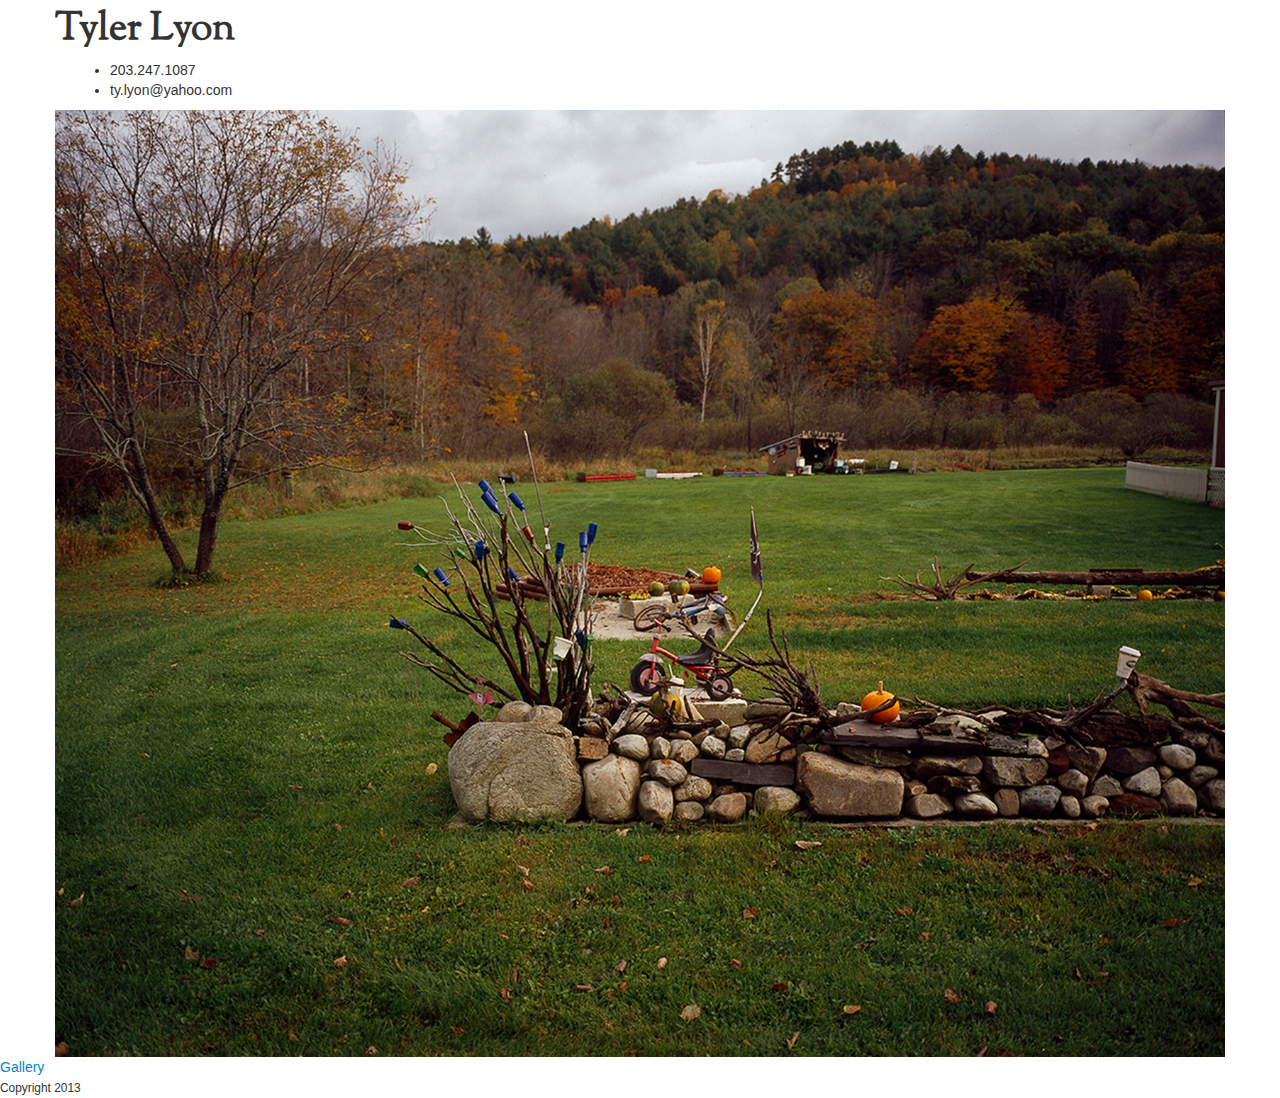
<file: index.html>
<!DOCTYPE html>
    <html>
        <head>
            <title>Bootstrap 101 Template</title>
            <meta name="viewport" content="width=device-width, initial-scale=1.0">
            <link href="css/bootstrap.css" rel="stylesheet">
             <link href="css/bootstrap-responsive.css" rel="stylesheet">
                <link href="css/app.css" rel="stylesheet">
                <link href='http://fonts.googleapis.com/css?family=Sorts+Mill+Goudy' rel='stylesheet' type='text/css'>
         </head>
         <body>
            
            <div class="container">
                <div class=row>
                    <div class="span9">
                      <h1> Tyler Lyon </h1>
                    </div>
                </div>
                <div class="span3">
                    <ul> 
                        <li> 203.247.1087 </li>
                        <li> ty.lyon@yahoo.com </li>
                    </ul>
                </div>
                <div class="row">
                    <div class="span12">
                       <a href="bio.html"> 
                            <img src="img/bottles.jpg">
                        </a>
                    </div>
                </div>
                
            </div>
            <div class="row">
                <div class="span12">
                    <a href="gallery.html">Gallery </a>
                </div>
            </div>
            <small> Copyright 2013 </small>

        </body>
    </html>
</file>
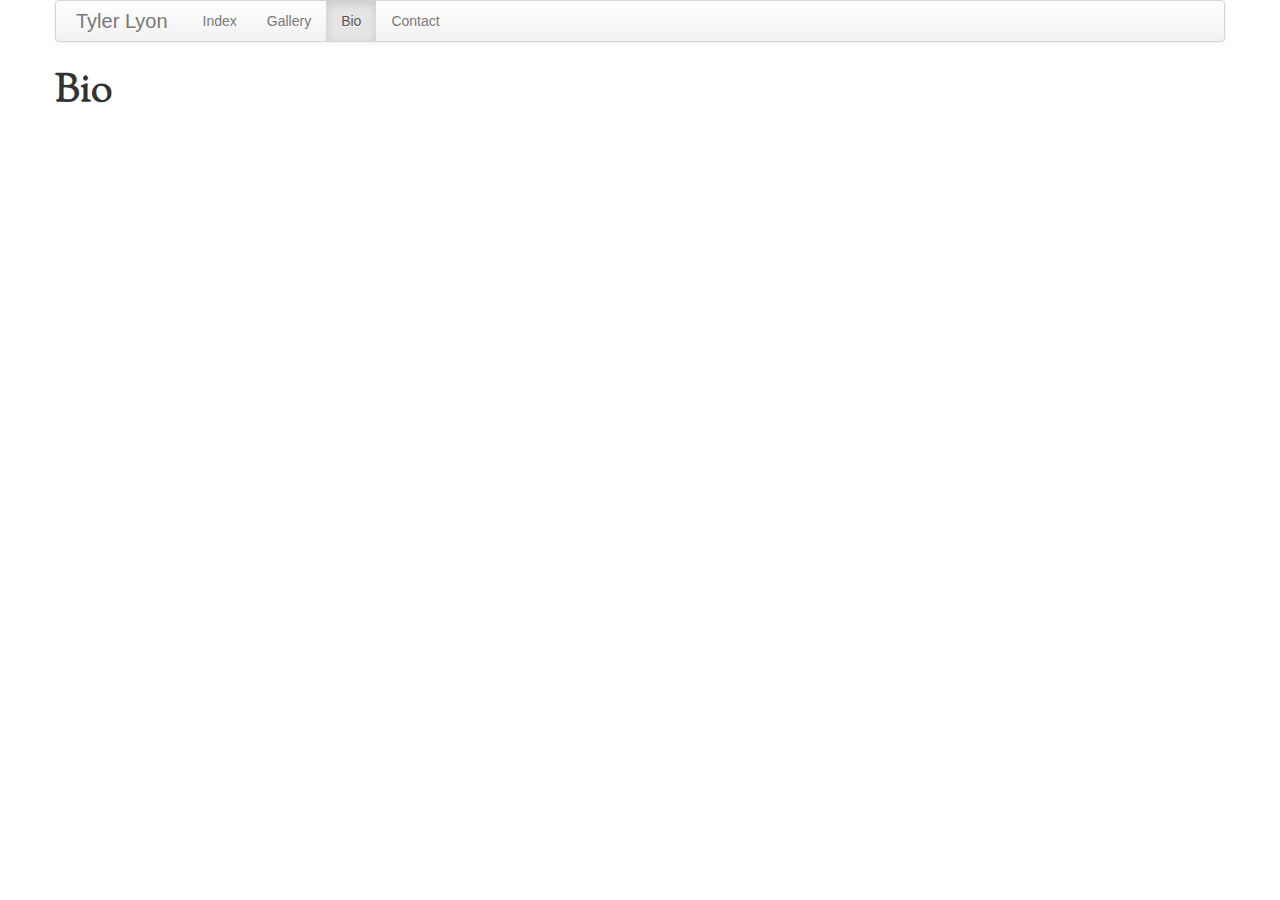
<file: bio.html>
<!DOCTYPE html>
    <html>
    	<head>
    		<title>Biography</title>
    		<meta name="viewport" content="width=device-width, initial-scale=1.0">
    		<link href="css/bootstrap.css" rel="stylesheet">
   			 <link href="css/bootstrap-responsive.css" rel="stylesheet">
   		        <link href="css/app.css" rel="stylesheet">
                <link href='http://fonts.googleapis.com/css?family=Sorts+Mill+Goudy' rel='stylesheet' type='text/css'>
         </head>
   		 <body>
            <div class="container">
                <div class="row">
                    <div class="span12">
                        <div class="navbar">
                            <div class="navbar-inner">
                                <a class="brand" href="index.html">Tyler Lyon</a>
                                <ul class="nav">
                                    <li><a href="index.html">Index</a></li>
                                    <li><a href="gallery.html">Gallery</a></li>
                                    <li class="active"><a href="bio.html">Bio</a></li>
                                    <li><a href="contact.html">Contact</a></li>
                                </ul>
                            </div>
                        </div>
                    </div>
                </div>
            </div>

            <div class="container">
                <div class="row">
                    <div class="span12">
                        <h1> Bio</h1>
                    </div>
                </div>
            </div>
            
    	</body>
    </html>
</file>
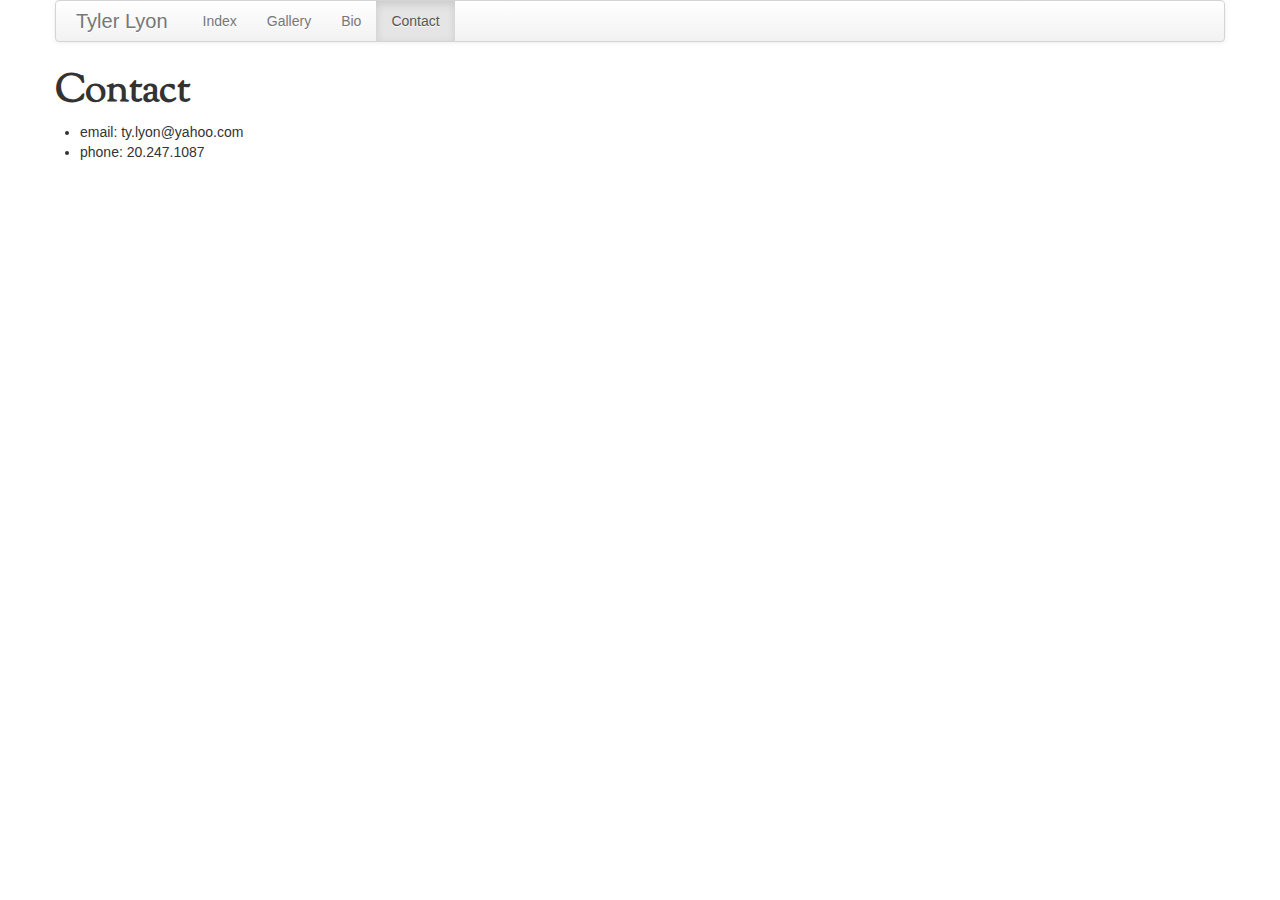
<file: contact.html>
<!DOCTYPE html>
    <html>
    	<head>
    		<title>Contact</title>
    		<meta name="viewport" content="width=device-width, initial-scale=1.0">
    		<link href="css/bootstrap.css" rel="stylesheet">
   			 <link href="css/bootstrap-responsive.css" rel="stylesheet">
   		        <link href="css/app.css" rel="stylesheet">
                <link href='http://fonts.googleapis.com/css?family=Sorts+Mill+Goudy' rel='stylesheet' type='text/css'>
         </head>
   		 <body>
            <div class="container">
                <div class="row">
                    <div class="span12">
                        <div class="navbar">
                            <div class="navbar-inner">
                                <a class="brand" href="index.html">Tyler Lyon</a>
                                <ul class="nav">
                                    <li><a href="index.html">Index</a></li>
                                    <li><a href="gallery.html">Gallery</a></li>
                                    <li><a href="bio.html">Bio</a></li>
                                    <li class="active"><a href="contact.html">Contact</a></li>
                                </ul>
                            </div>
                        </div>
                    </div>
                </div>
            </div>
            
            <div class="container">
                <div class="row">
                    <div class="span12">
                        <h1> Contact</h1>
                            <ul>
                                <li> email: ty.lyon@yahoo.com</li>
                                <li> phone: 20.247.1087</li>
                            </ul>
                    </div>
                </div>

                
            </div>
            
    	</body>
    </html>
</file>
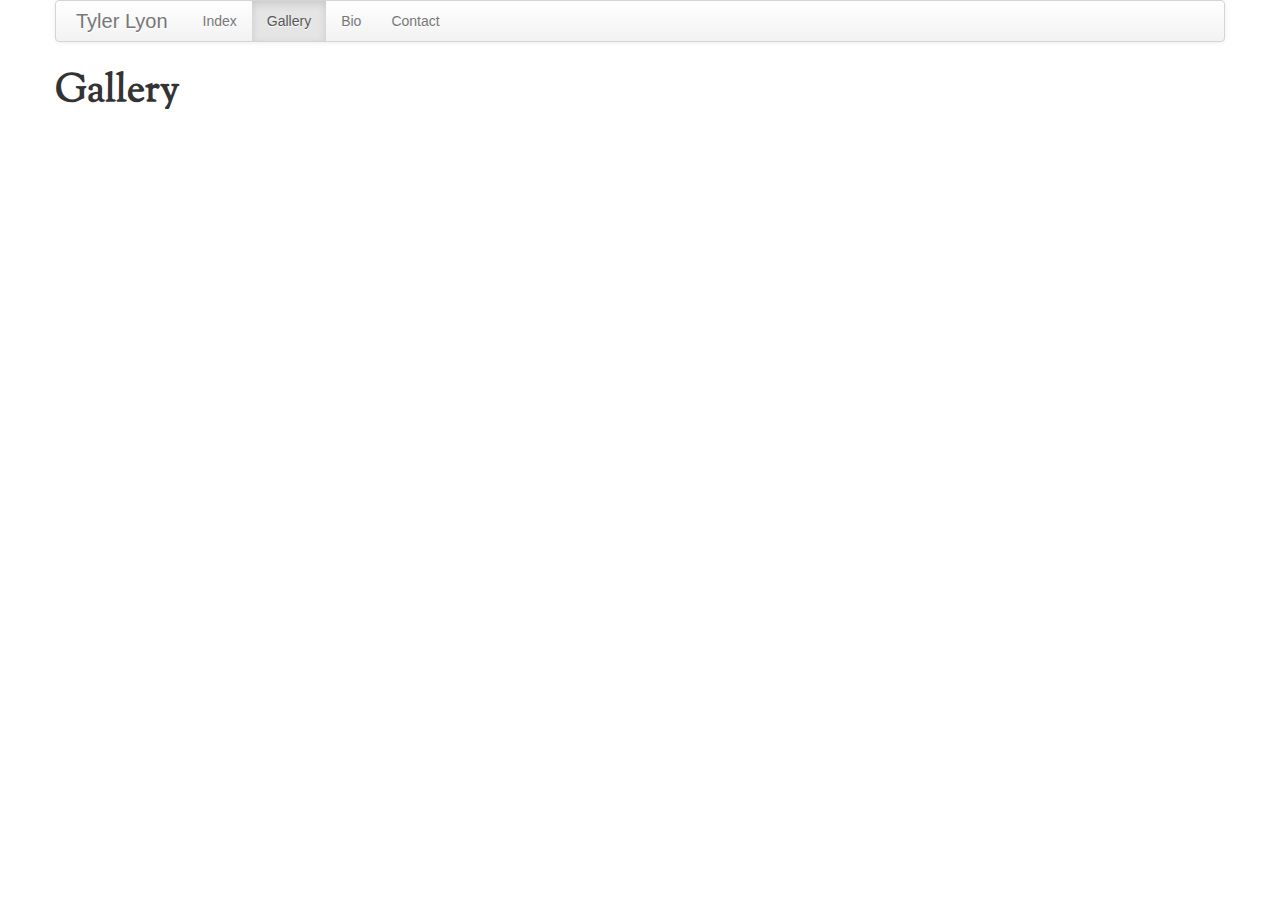
<file: gallery.html>
<!DOCTYPE html>
    <html>
    	<head>
    		<title>Gallery</title>
    		<meta name="viewport" content="width=device-width, initial-scale=1.0">
    		<link href="css/bootstrap.css" rel="stylesheet">
   			 <link href="css/bootstrap-responsive.css" rel="stylesheet">
   		        <link href="css/app.css" rel="stylesheet">
                <link href='http://fonts.googleapis.com/css?family=Sorts+Mill+Goudy' rel='stylesheet' type='text/css'>
         </head>
   		 <body>
            <div class="container">
                <div class="row">
                    <div class="span12">

                        <div class="navbar">
                            <div class="navbar-inner">
                                <a class="brand" href="index.html">Tyler Lyon</a>
                                <ul class="nav">
                                    <li><a href="index.html">Index</a></li>
                                    <li class="active"><a href="gallery.html">Gallery</a></li>
                                    <li><a href="bio.html">Bio</a></li>
                                    <li><a href="contact.html">Contact</a></li>
                                </ul>
                            </div>
                        </div>
                    </div>
                </div>
            </div>

            <div class="container">
                <div class="row">
                    <div class="span12">
                        <h1> Gallery</h1>
                    </div>
                </div>
            </div>
    	</body>
    </html>
</file>
<file: css/app.css>
/*font-family: 'Sorts Mill Goudy', serif;*/
h1{
	font-family: 'Sorts Mill Goudy', serif;
	font-weight: normal: 100;

}
.new{
	color:red;
}
.logo{
	font-size:4em;
}
</file>
